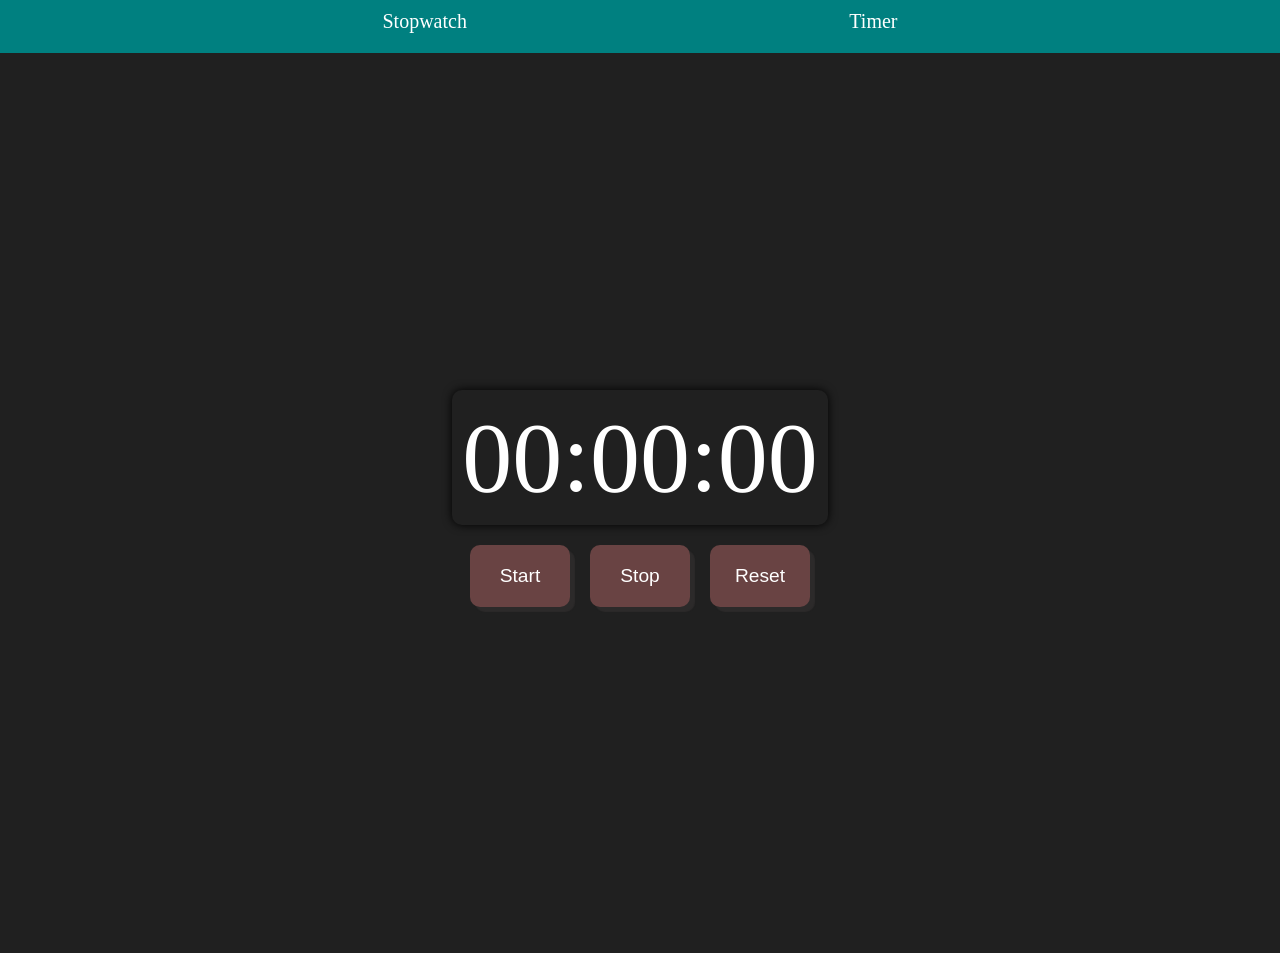
<file: index.html>
<!DOCTYPE html>
<html lang="en">
<head>
    <meta charset="UTF-8">
    <meta http-equiv="X-UA-Compatible" content="IE=edge">
    <meta name="viewport" content="width=device-width, initial-scale=1.0">
    <title>Document</title>
    <link rel="stylesheet" href="./style/index.css">
</head>
<body>
    
    <nav>
		<a href="./index.html">Stopwatch</a>
		<a href="./timer.html">Timer</a>
		
	</nav>
    <div class="container">
        <div id="stopwatch">
            00:00:00
        </div>
        <div id="buttons">
            <button onclick="startTimer()">Start</button>
            <button onclick="stopTimer()">Stop</button>
            <button onclick="resetTimer()">Reset</button>
        </div>
    </div>

</body>
<script src="./scripts/index.js"></script>
</html>
</file>
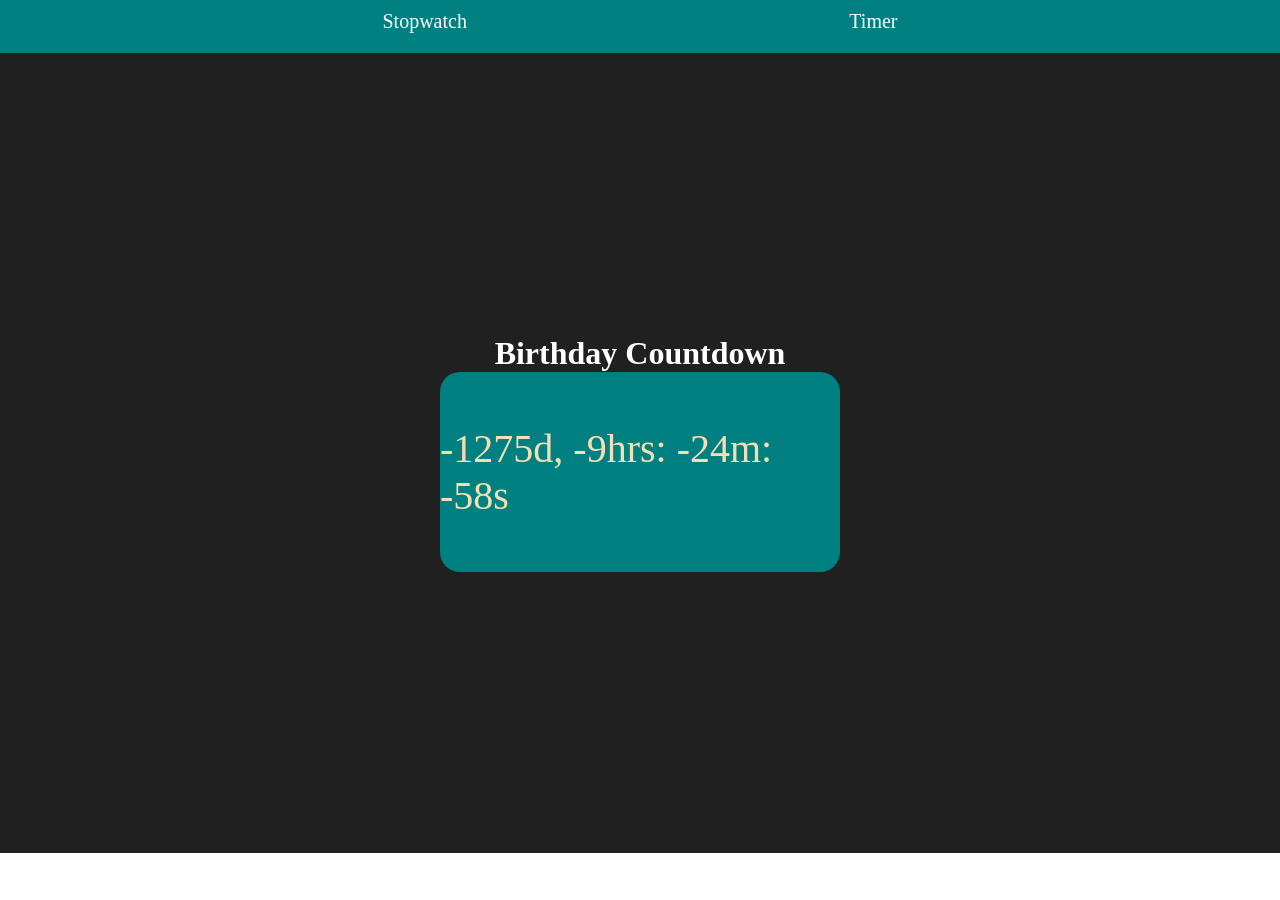
<file: timer.html>
<!DOCTYPE html>
<html lang="en">
<head>
    <meta charset="UTF-8">
    <meta http-equiv="X-UA-Compatible" content="IE=edge">
    <meta name="viewport" content="width=device-width, initial-scale=1.0">
    <title>Document</title>
    <link rel="stylesheet" href="./style/index.css">
</head>
<body>

    <nav>
		<a href="./index.html">Stopwatch</a>
		<a href="./timer.html">Timer</a>
		
	</nav>
    <div id="containhai">
        <h1>Birthday Countdown</h1>
        <div>

            <p  id="timer"></p>
        </div>


<!-- Timer to be inserted here by using the javascript -->


    </div>
</body>
<script src="./scripts/timer.js"></script>
</html>
</file>
<file: style/index.css>
nav {
			background-color:teal;
			color: #fff;
			display: flex;
			flex-wrap: wrap;
			justify-content:space-evenly;
			padding: 10px;
            margin-top: -10px;
		}

		nav a {
			color: #fff;
			padding: 10px;
            font-size: 20px;
			text-decoration: none;
		}

		/* Media queries for the responsive design */
		@media screen and (max-width: 600px) {
			nav {
				flex-direction: column;
				align-items: center;
			}

			nav a {
				margin: 5px;
			}
		}

*{
    margin: 0;
    padding: 0;
}
.container {
    background: #202020;
    display: flex;
    justify-content: center;
    align-items: center;
    height: 100vh;
    flex-direction: column;
}
#stopwatch{
    font-size: 100px;
    box-shadow: 0px 0px 10px black;
    padding: 10px;
    color: white;
    border-radius: 10px;
    margin-bottom: 10px;
}
#buttons{
    display: flex;
}
button{
    padding: 20px;
    background-color: #694343;
    border:none;
    border-radius: 10px;
    color: white;
    font-size: larger;
    margin: 10px;
    width:100px;
    box-shadow: 5px 5px 1px rgba(56, 51, 51, 0.5);
    transition: all 0.5s;
}
button:hover{
    cursor:pointer;
}
button:active{
    box-shadow: none;
    transition: all 0.5;
}
#containhai{
   
    height: auto;
    flex-direction: column;
    height: 800px;
    display: flex;
    justify-content: center;
align-items: center;
background-color: #202020;
color:white;
}
#containhai>div{
    width: 400px;
    height: 200px;
    
    color: wheat;
    display: flex;
    justify-content: center;
    align-items: center;
  font-size: 40px;
  border-radius: 20px;
    background-color: teal;
    

}
</file>
